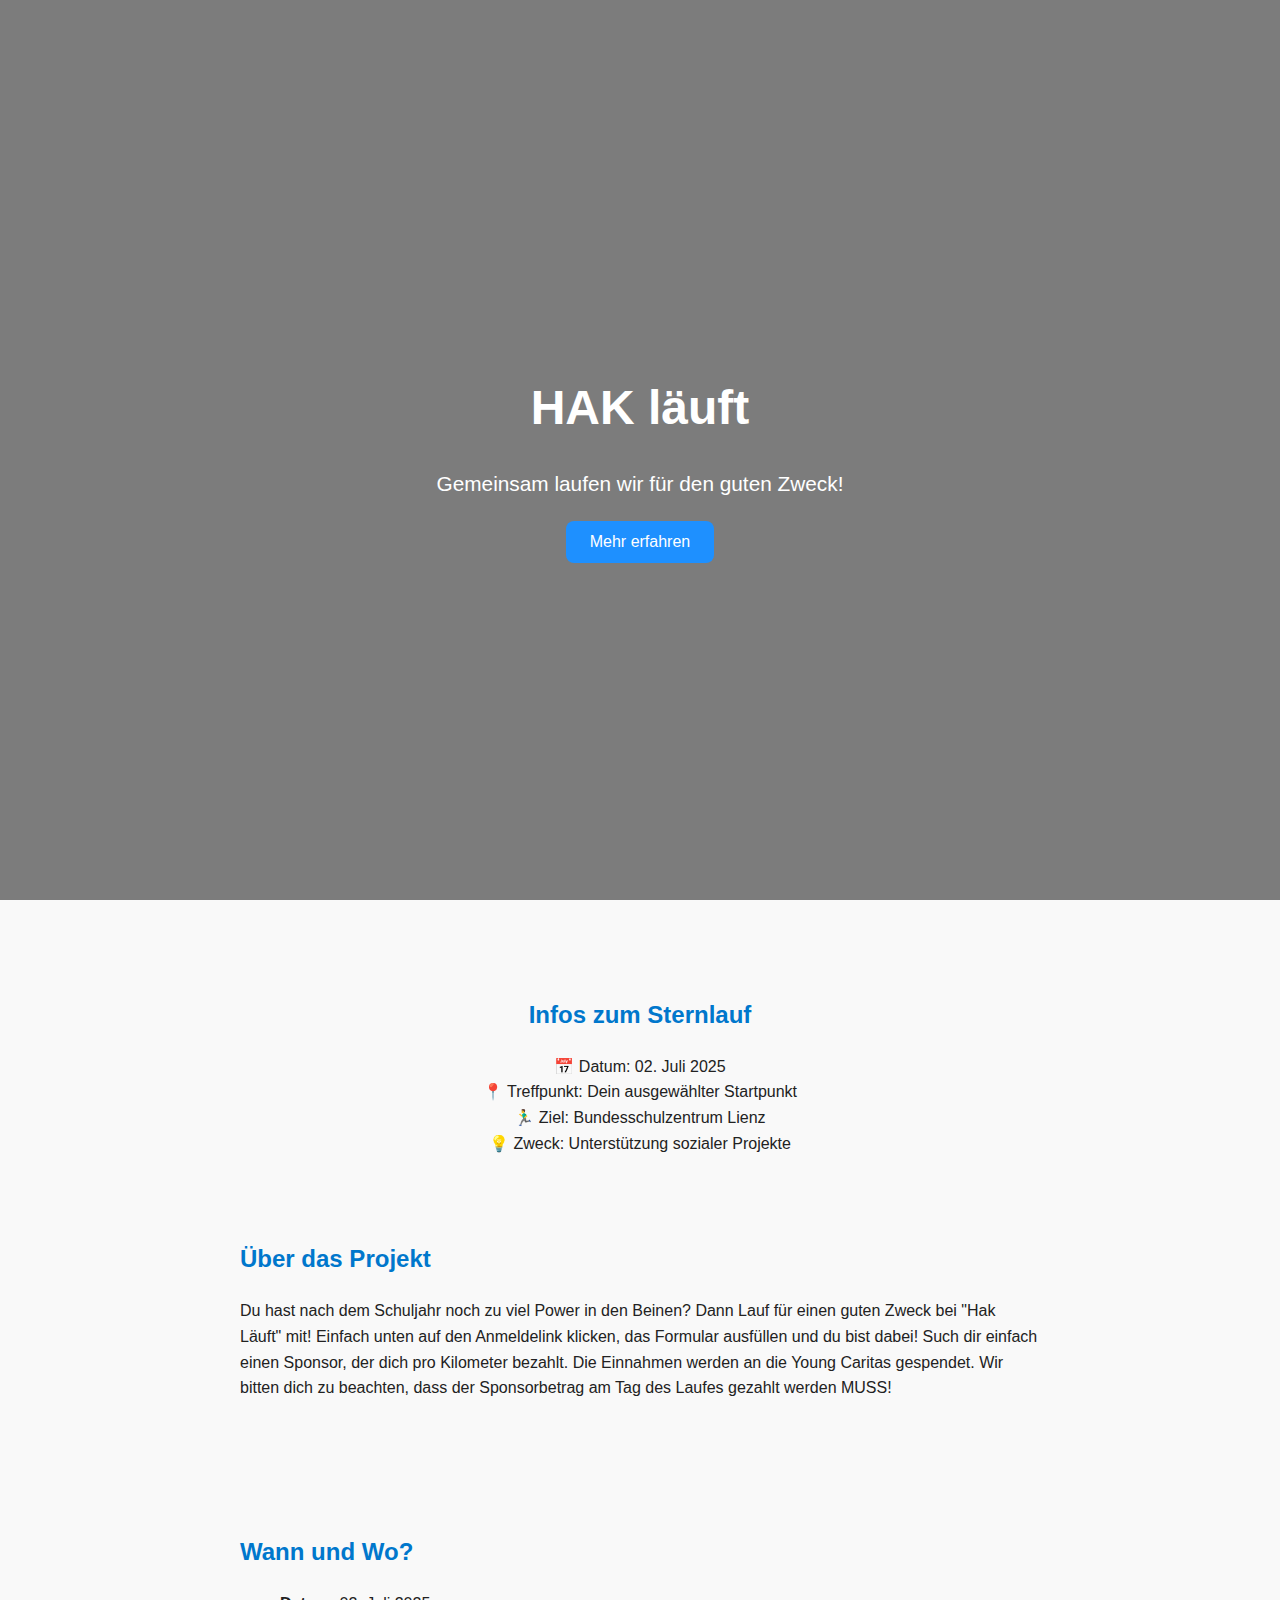
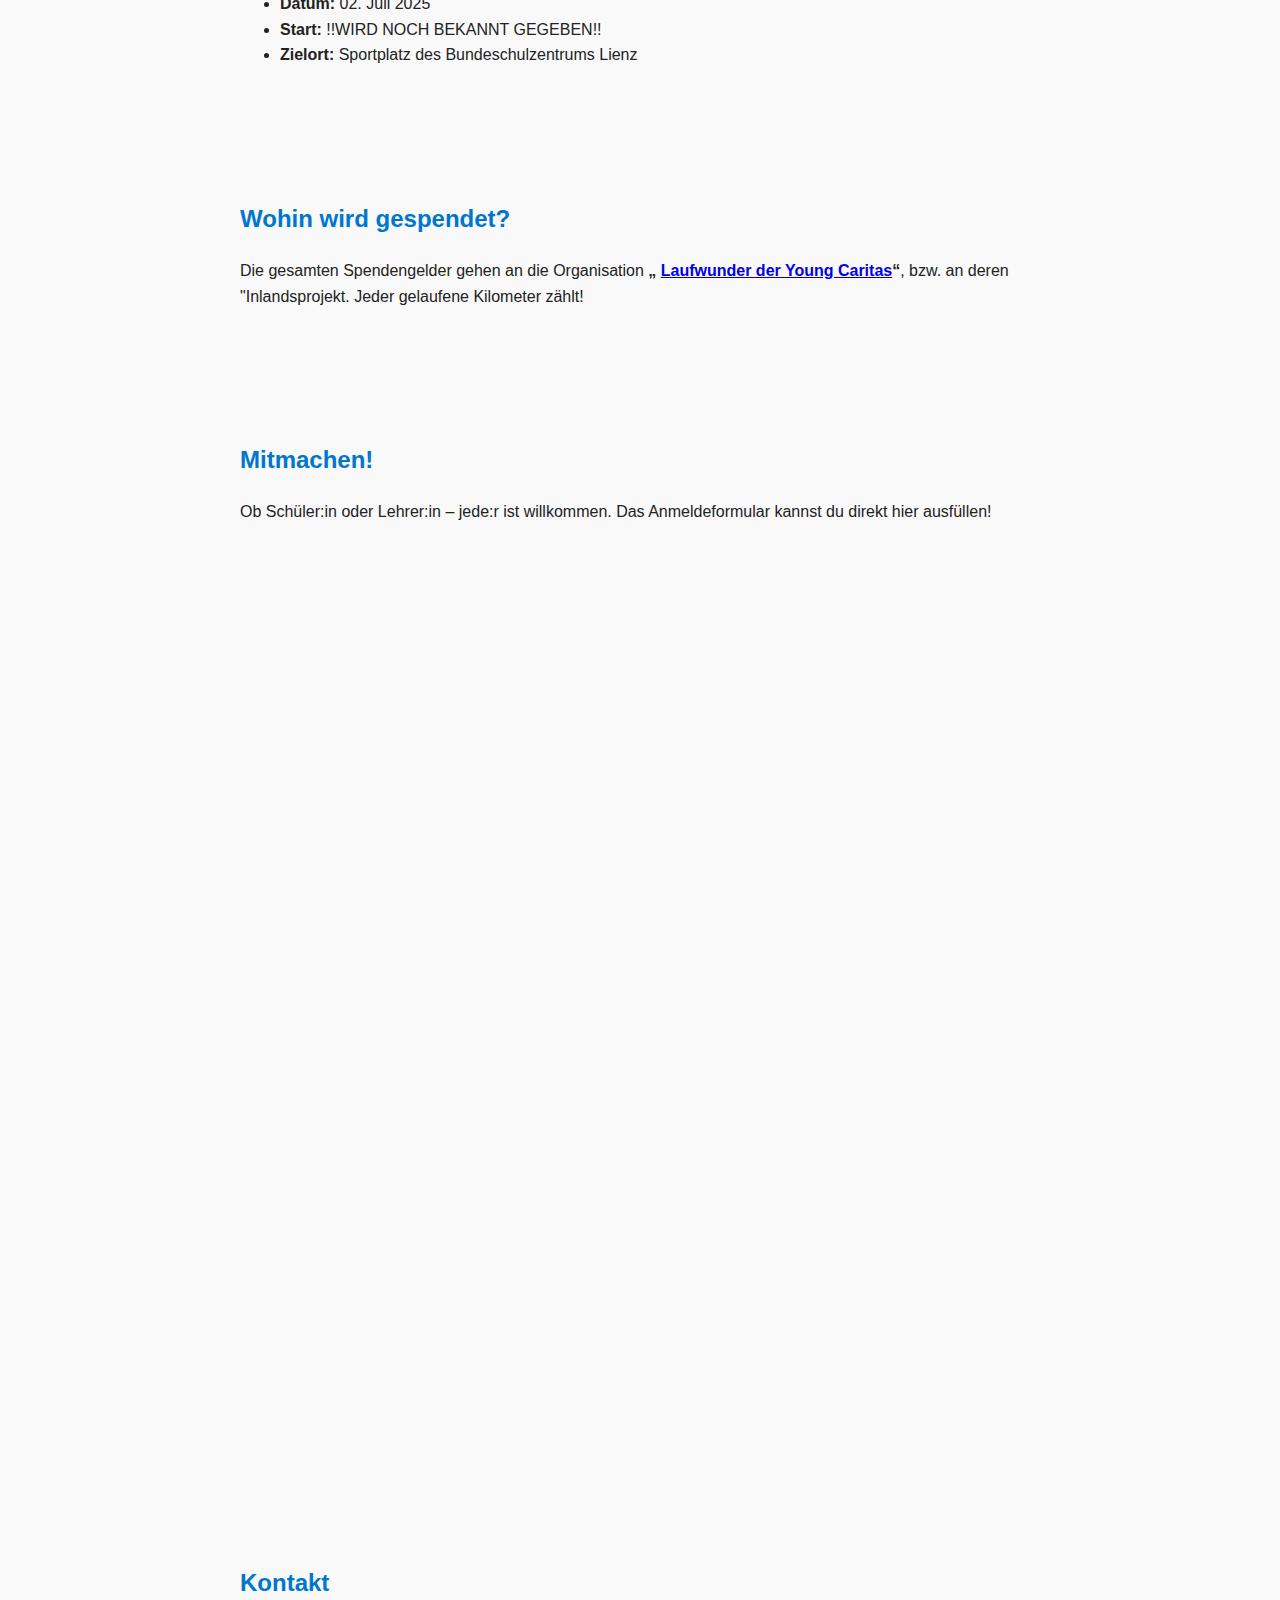
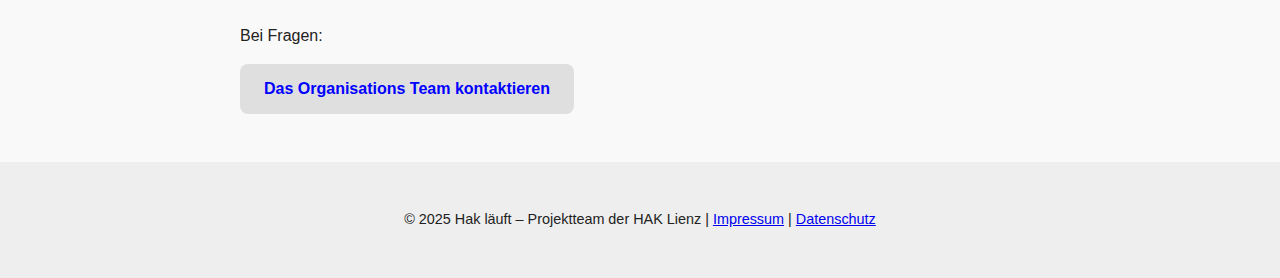
<file: index.html>
<!DOCTYPE html>
<html lang="de">
<head>
  <meta charset="UTF-8">
  <meta name="viewport" content="width=device-width, initial-scale=1.0">
  <title>HAK läuft</title>
	<link rel="icon" type="image/png" href="favicon.png">

  <link rel="stylesheet" href="style.css">
</head>
<body>
  <!-- Hero Section -->
  <section class="hero">
    <div class="hero-content">
      <h1>HAK läuft</h1>
      <p>Gemeinsam laufen wir für den guten Zweck!</p>
      <button onclick="scrollToInfo()">Mehr erfahren</button>	
    </div>
	  <div class="logo-container">
  <img src="hak_laeuft_logo.svg" alt="Logo">
</div>
  </section>

  <!-- Info Section -->
	<section id="info">
	  <h2></h2>
		<br>
		</section>
	  <section class="info">
    <h2>Infos zum Sternlauf</h2>
    <p>📅 Datum: 02. Juli 2025<br>
       📍 Treffpunkt: Dein ausgewählter Startpunkt<br>
       🏃‍♂️ Ziel: Bundesschulzentrum Lienz<br>
       💡 Zweck: Unterstützung sozialer Projekte</p>
  </section>
<section id="infos" class="section">
    <h2>Über das Projekt</h2>
    <p>Du hast nach dem Schuljahr noch zu viel Power in den Beinen? Dann Lauf für einen guten Zweck bei "Hak Läuft" mit! Einfach unten auf den Anmeldelink klicken, das Formular ausfüllen und du bist dabei! Such dir einfach einen Sponsor, der dich pro Kilometer bezahlt. Die Einnahmen werden an die Young Caritas gespendet. Wir bitten dich zu beachten, dass der Sponsorbetrag am Tag des Laufes gezahlt werden MUSS!</p>
  </section>

  <section class="section">
    <h2>Wann und Wo?</h2>
    <ul>
      <li><strong>Datum:</strong> 02. Juli 2025</li>
      <li><strong>Start:</strong> !!WIRD NOCH BEKANNT GEGEBEN!!</li>
      <li><strong>Zielort:</strong> Sportplatz des Bundeschulzentrums Lienz</li>
    </ul>
  </section>

<section class="section">
  <h2>Wohin wird gespendet?</h2>
  <p>
    Die gesamten Spendengelder gehen an die Organisation 
    <strong>„ <a href="https://tirol.youngcaritas.at/aktionen/laufwunder/"> Laufwunder der Young Caritas</a>“</strong>, bzw. an deren "Inlandsprojekt.
    Jeder gelaufene Kilometer zählt!
  </p>
</section>


  <section class="section">
    <h2>Mitmachen!</h2>
    <p>Ob Schüler:in oder Lehrer:in – jede:r ist willkommen. Das Anmeldeformular kannst du direkt hier ausfüllen!</p>
   <iframe width="640px" height="960px" src="https://forms.cloud.microsoft/Pages/ResponsePage.aspx?id=cSgquSglAkW9OCxtc6rPBzGc1Fw41AtPgJbuUaxluIhUNUVIUFAyNFE1UlA2Mzc3SkJKOUdIV1JITS4u&embed=true" frameborder="0" marginwidth="0" marginheight="0" style="border: none; max-width:100%; max-height:100vh" allowfullscreen webkitallowfullscreen mozallowfullscreen msallowfullscreen> </iframe>
  </section>

  <section class="section">
    <h2>Kontakt</h2>
	  <p>Bei Fragen:</p> <a href="mailto:lkollnig@hak-lienz.com, leonberger@hak-lienz.com, emkleinlercher@hak-lienz.com, fewibmer@hak-lienz.com, ffortschegger@hak-lienz.com, latold@hak-lienz.com" class="mail">
	  Das Organisations Team kontaktieren
</a>

  </section>

<footer>
  <p>&copy; 2025 Hak läuft – Projektteam der HAK Lienz |
    <a href="impressum.html" class="footer">Impressum</a> |
    <a href="datenschutz.html" class="footer">Datenschutz</a>
  </p>
</footer>

  <script src="script.js"></script>
</body>
</html>
</file>
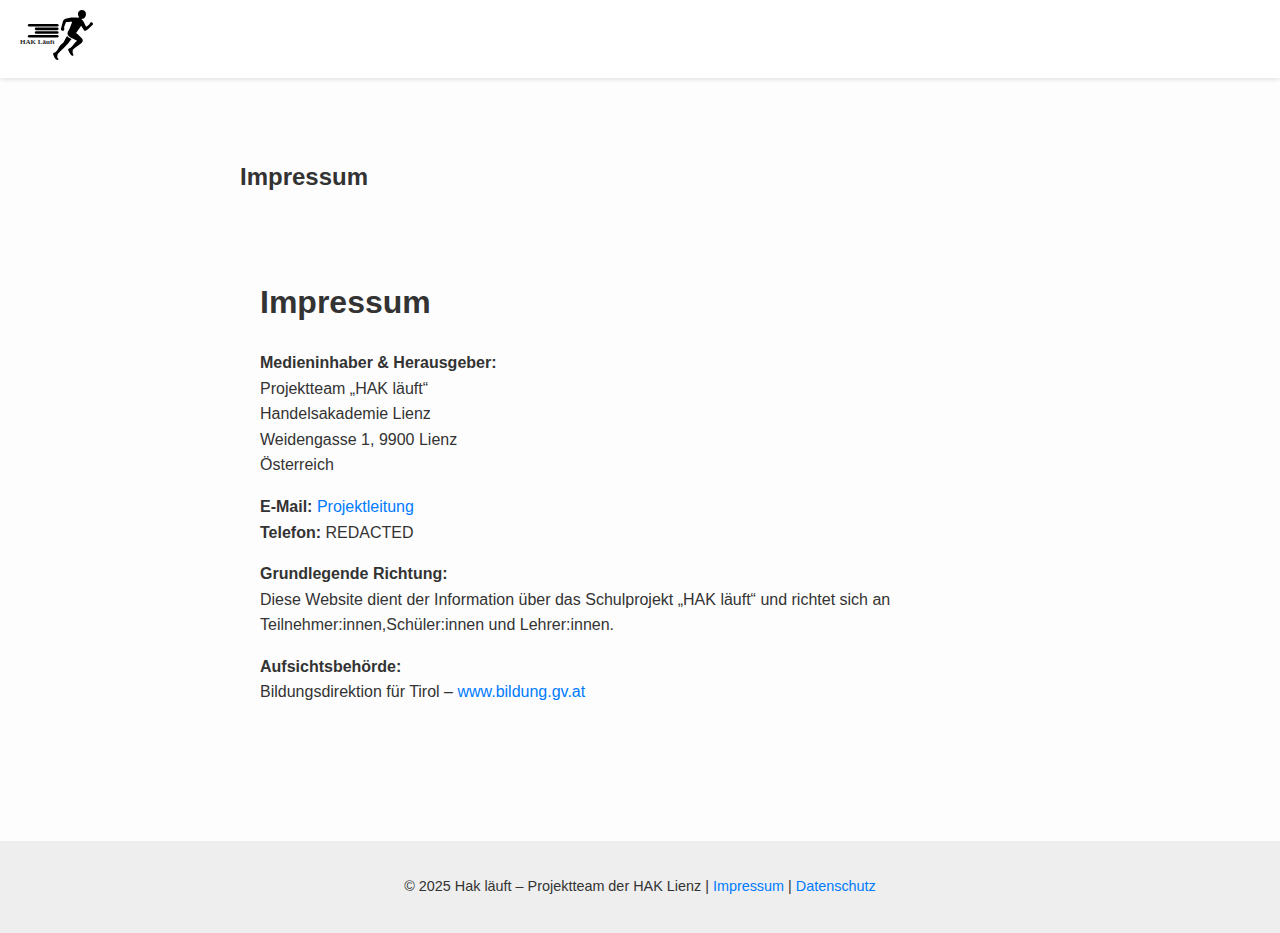
<file: impressum.html>
<!DOCTYPE html>
<html lang="de">
<head>
  <meta charset="UTF-8">
  <meta name="viewport" content="width=device-width, initial-scale=1.0">
  <title>HAK läuft – Impressum</title>
  <link rel="stylesheet" href="style_recht.css">
</head>
<body>
  <header>
    <a href="index.html" class="logo-link">
      <img src="hak_laeuft_logo.svg" alt="HAK läuft Logo" class="logo">
    </a>
  </header>

  <main>
    <section class="section">
      <h2>Impressum</h2>
     <section class="section">
  <h1>Impressum</h1>

  <p><strong>Medieninhaber & Herausgeber:</strong><br>
  Projektteam „HAK läuft“<br>
  Handelsakademie Lienz<br>
  Weidengasse 1, 9900 Lienz<br>
  Österreich</p>

  <p><strong>E-Mail:</strong> <a href="mailto:lkollnig@hak-lienz.com, leonberger@hak-lienz.com, emkleinlercher@hak-lienz.com, fewibmer@hak-lienz.com, ffortschegger@hak-lienz.com, latold@hak-lienz.com">Projektleitung</a><br>
  <strong>Telefon:</strong> REDACTED </p>

  <p><strong>Grundlegende Richtung:</strong><br>
  Diese Website dient der Information über das Schulprojekt „HAK läuft“ und richtet sich an Teilnehmer:innen,Schüler:innen und Lehrer:innen.</p>

  <p><strong>Aufsichtsbehörde:</strong><br>
  Bildungsdirektion für Tirol – <a href="https://www.bildung.gv.at" target="_blank">www.bildung.gv.at</a></p>
</section>

    </section>
  </main>

  <footer>
    <p>&copy; 2025 Hak läuft – Projektteam der HAK Lienz |
      <a href="impressum.html">Impressum</a> |
      <a href="datenschutz.html">Datenschutz</a>
    </p>
  </footer>
</body>
</html>
</file>
<file: style.css>
body {
  margin: 0;
  font-family: 'Segoe UI', sans-serif;
  background-color: #f9f9f9;
  color: #222;
  line-height: 1.6;
}

.hero {
  height: 100vh;
  background: url('https://www.osttirol-heute.at/wp-content/uploads/2020/05/HAK-Lienz-Geb%C3%A4ude_c-OsttirolHeute.jpg') center/cover no-repeat;
  display: flex;
  align-items: center;
  justify-content: center;
  text-align: center;
  color: white;
  position: relative;
  padding: 0 1rem;
  box-sizing: border-box;
}

.hero::before {
  content: '';
  position: absolute;
  top: 0; left: 0; right: 0; bottom: 0;
  background: rgba(0, 0, 0, 0.5);
  z-index: 0;
}

.hero-content {
  position: relative;
  z-index: 1;
}

.hero h1 {
  font-size: 3rem;
  margin-bottom: 10px;
}

.hero p {
  font-size: 1.3rem;
  margin-bottom: 20px;
}

.hero button {
  padding: 12px 24px;
  font-size: 1rem;
  border: none;
  background: #1e90ff;
  color: white;
  border-radius: 8px;
  cursor: pointer;
  transition: background 0.3s ease;
}

.hero button:hover {
  background: #0078d4;
}

header.hero {
  background: linear-gradient(to right, #0077cc, #00bcd4);
  color: white;
  text-align: center;
  padding: 4rem 2rem;
}

.btn {
  background: white;
  color: #0077cc;
  padding: 0.75rem 1.5rem;
  border: none;
  text-decoration: none;
  font-weight: bold;
  border-radius: 4px;
  transition: all 0.3s ease;
}

.btn:hover {
  background: #e0f7fa;
}

.btn.disabled {
  background: #ccc;
  pointer-events: none;
}

.section {
  padding: 3rem 2rem;
  max-width: 800px;
  margin: auto;
}

h2 {
  color: #0077cc;
}

footer {
  text-align: center;
  padding: 2rem;
  background: #eee;
  font-size: 0.9rem;
}

.info {
  text-align: center;
}

.info h2 {
  margin-top: 50px;
}

@keyframes fadeOutContent {
  0% { opacity: 1; transform: translateY(0); }
  100% { opacity: 0; transform: translateY(-20px); }
}

.hero-content.fade-in {
  animation: fadeInContent 0.6s ease forwards;
}

@keyframes fadeInContent {
  0% { opacity: 0; transform: translateY(-20px); }
  100% { opacity: 1; transform: translateY(0); }
}

.mail {
  display: inline-block;
  padding: 12px 24px;
  font-size: 1rem;
  border: none;
  background: #DFDFDF;
  color: blue;
  border-radius: 8px;
  cursor: pointer;
  text-decoration: none;
  transition: background 0.3s ease;
	font-weight: bold;
}

.mail:hover {
  background: #e0f7fa;
}

/* ---------------------- */
/* 📱 Responsive Styles   */
/* ---------------------- */

@media (max-width: 768px) {
  .hero h1 {
    font-size: 2.2rem;
  }

  .hero p {
    font-size: 1.1rem;
  }

  .hero button,
  .btn,
  .mail {
    font-size: 0.95rem;
    padding: 10px 20px;
  }

  .section {
    padding: 2rem 1rem;
  }

  .hero {
    flex-direction: column;
    padding: 1rem;
    text-align: center;
  }

  footer {
    padding: 1.5rem;
    font-size: 0.85rem;
  }
}

@media (max-width: 480px) {
  .hero h1 {
    font-size: 1.8rem;
  }

  .hero p {
    font-size: 1rem;
  }

  .hero button,
  .btn,
  .mail {
    font-size: 0.9rem;
    padding: 8px 16px;
  }
}
</file>
<file: style_recht.css>
/* Allgemein */
body {
  font-family: Arial, sans-serif;
  line-height: 1.6;
  margin: 0;
  padding: 0;
  background-color: #fdfdfd;
  color: #333;
}

/* Header mit Logo */
header {
  display: flex;
  align-items: center;
  padding: 10px 20px;
  background-color: #fff;
  box-shadow: 0 2px 4px rgba(0,0,0,0.1);
}

.logo {
  height: 50px;
  transition: opacity 0.5s ease-out;
}

.logo-link {
  text-decoration: none;
}

/* Optional: Logo ausfaden lassen nach z. B. 2 Sekunden */
.logo.fade-out {
  opacity: 0;
}

/* Footer */
footer {
  text-align: center;
  padding: 20px;
  background-color: #eee;
  font-size: 0.9em;
}

/* Section */
.section {
  max-width: 800px;
  margin: 40px auto;
  padding: 20px;
}

/* Links */
a {
  color: #007bff;
  text-decoration: none;
}

a:hover {
  text-decoration: underline;
}
</file>
